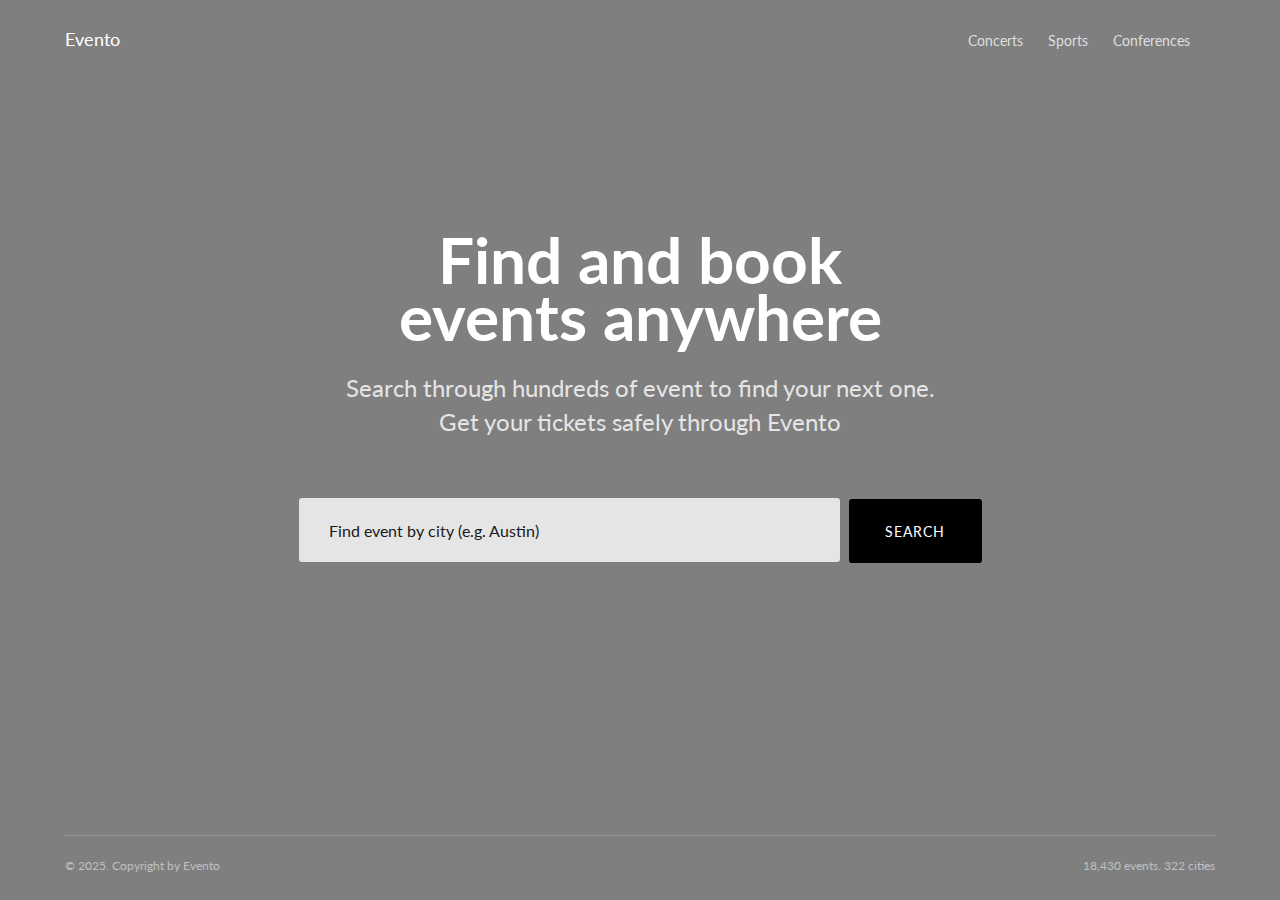
<file: Evento/index.html>
<!DOCTYPE html>
<html lang="en">
<head>
    <meta charset="UTF-8">
    <meta name="viewport" content="width=device-width, initial-scale=1.0">

    <link rel="icon" href="https://i.ibb.co/G9fSDPW/evento-favicon.png">
    <link rel="stylesheet" href="https://fonts.googleapis.com/css2?family=Lato%3Awght%40400%3B700%3B800%3B900&display=swap">
    <link rel="stylesheet" href="styles.css">

    <title>Evento -- Events anywhere</title>
</head>
<body>
    <header class="header">
        <p class="logo">Evento</p>
        <ul class="links">
            <li class="link-item">
                <a class="link" href="/concerts">Concerts</a>
            </li>
            <li class="link-item">
                <a class="link" href="/sports">Sports</a>
            </li>
            <li class="link-item">
                <a class="link" href="/conferences">Conferences</a>
            </li>
        </ul>
    </header>

    <main class="main">
        <h1 class="heading">Find and book events anywhere</h1>
        <p class="text">Search through hundreds of event to find your next one. Get your tickets safely through <span class="text--bold">Evento</span></p>
        <form class="form">
            <input class="input" placeholder="Find event by city (e.g. Austin)">
            <button class="btn">Search</button>
        </form>
    </main>

    <footer class="footer">
        <p class="copyright">&copy; 2025. Copyright by Evento</p>
        <p class="stats">18,430 events. 322 cities</p>
    </footer>
    
</body>
</html>
</file>
<file: Evento/styles.css>
/* BASE STYLES */
body{
    font-family: 'Lato', sans-serif;
    color: #fff;
    background-image: url('https://images.unsplash.com/photo-1583795484071-3c453e3a7c71?ixlib=rb-1.2.1&auto=format&fit=crop&w=1920&q=100');
    background-color: rgba(0, 0, 0, 0.5);
    background-blend-mode: darken;
    background-position-y: -150px;
    display: flex;
    flex-direction: column;
    height: 100vh;
    overflow-y: hidden;
    margin: 0px;
}

@keyframes fade-in {
    0%{
        opacity: 0;
        transform: translateY(15px);
    }
    100%{
        opacity: 1;
        transform: translate(0px);
    }
}
/* HEADER */

.header {
    display: flex;
    align-items: center;
    justify-content: space-between;
    width: 1150px;
    margin-left: auto;
    margin-right: auto;
    animation: fade-in 0.5s;
    padding-top: 10px;
}


.logo {
    font-size: 18px;
    font-weight: 700px;
}

.links {
    list-style: none;
    display: flex;
}

.link-item {
    margin-right: 25px;
}

.link {
    text-decoration: none;
    color: rgba(255, 255, 255, 0.75);
    font-weight: 500px;
    font-size: 14px;
    transition: all 0.4s;
}

.link:hover {
    color: rgba(255, 255, 255, 1);
}

/* MAIN */

.main {
    text-align: center;
    margin-top: 120px;
    animation: fade-in 0.5s 0.1s backwards;
}

.heading {
    font-size: 64px;
    font-weight: 800px;
    margin-bottom: 25px;
    max-width: 550px ;
    margin-left: auto;
    margin-right: auto;
    line-height: 0.9;
}

.text {
    font-size: 24px;
    max-width: 630px;
    margin-left: auto;
    margin-right: auto;
    opacity: 0.8;
    line-height: 1.4;
}

.text--bold {
    font-weight: 700px;
}

.form {
    margin-top: 60px;
}

.input {
    width: 511px;
    height: 64px;
    border: none;
    padding: 0px;
    border-radius: 3px;
    opacity: 0.8;
    padding-left: 30px;
    font-size: 17px;
    font: inherit;
    outline: none;
    transition: all 0.4s;
}

.input:focus {
    opacity: 1;
}

.input::placeholder {
    color: #000;
}

.btn {
    border: none;
    padding: 0%;
    background-color: #000;
    height: 64px;
    width: 133px;
    color: #fff;
    font: inherit;
    border-radius: 3px ;
    margin-left: 5px;   
    text-transform: uppercase;
    letter-spacing: 1px;
    font-size: 14px;
    font-weight: 500px;
    transition: all 0.4s;
}

.btn:hover{
    cursor: pointer;
    background-color: #161616;
}

/* FOOTER */
.footer {
    display: flex;
    justify-content: space-between;
    width: 1150px;
    margin-left: auto;
    margin-right: auto;
    margin-top: auto;
    font-size: 12px;
    padding-bottom: 15px;
    border-top: 1px solid rgba(255, 255, 255, 0.2);
    padding-top: 10px;
    color: rgba(255, 255, 255, 0.5);
    animation: fade-in 0.5s 0.2s backwards;
}

.copyright {

}

.stats {

}
</file>
